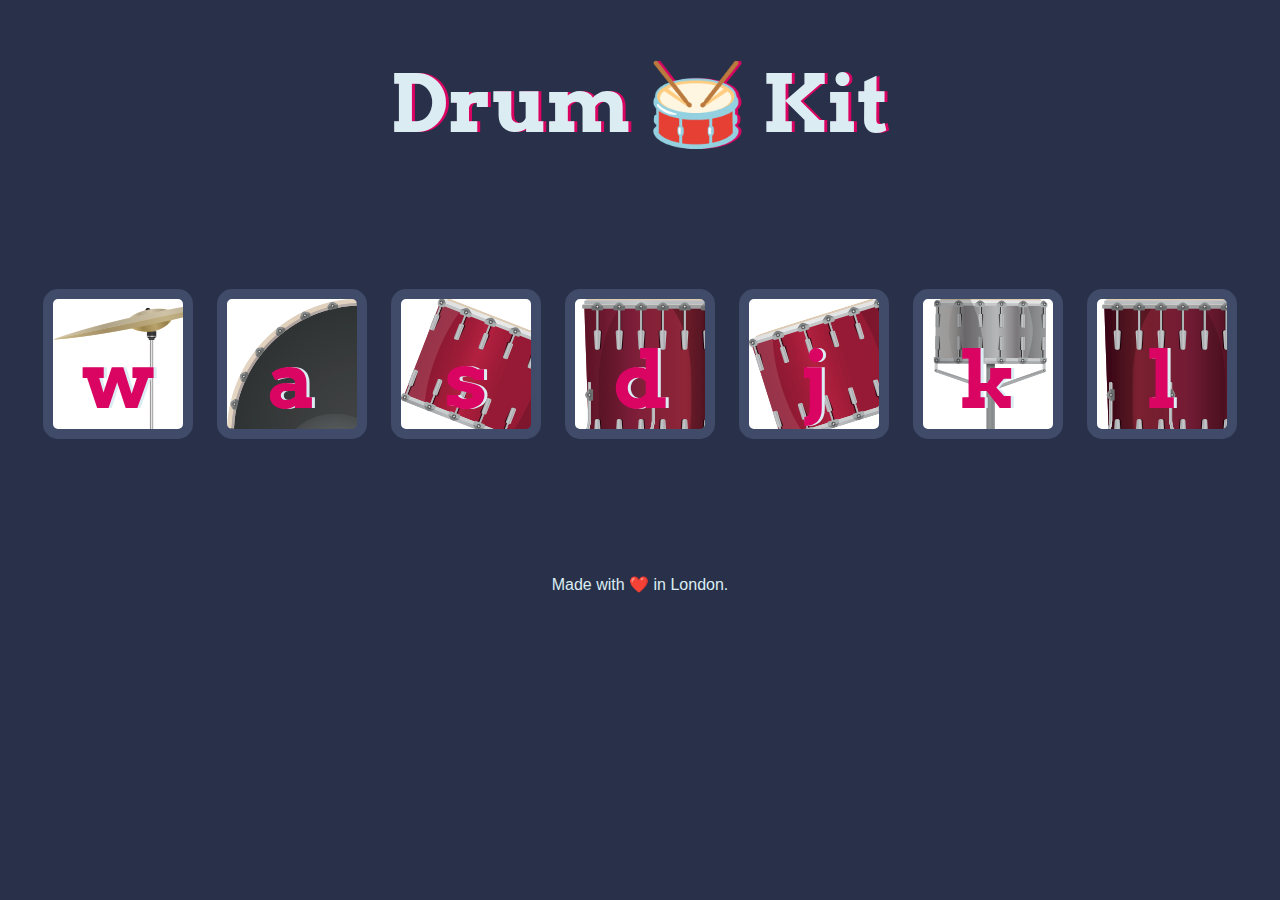
<file: index.html>
<!DOCTYPE html>
<html lang="en" dir="ltr">

<head>
  <meta charset="utf-8">
  <title>Drum Kit</title>
  <link rel="stylesheet" href="styles.css">
  <link href="https://fonts.googleapis.com/css?family=Arvo" rel="stylesheet">
</head>

<body>

  <h1 id="title">Drum 🥁 Kit</h1>
  <div class="set">
    <button class="w drum">w</button>
    <button class="a drum">a</button>
    <button class="s drum">s</button>
    <button class="d drum">d</button>
    <button class="j drum">j</button>
    <button class="k drum">k</button>
    <button class="l drum">l</button>
  </div>


  <footer>
    Made with ❤️ in London.
  </footer>

  <script src="index.js" ></script>
</body>

</html>
</file>
<file: styles.css>
body {
  text-align: center;
  background-color: #283149;
}

h1 {
  font-size: 5rem;
  color: #DBEDF3;
  font-family: "Arvo", cursive;
  text-shadow: 3px 0 #DA0463;

}

footer {
  color: #DBEDF3;
  font-family: sans-serif;
}

.w {
background-image: url("crash.png");
}

.a {
background-image: url("kick.png");
}

.s {
background-image: url("tom1.png");
}

.d {
background-image: url("tom3.png");
}

.j {
background-image: url("tom2.png");
}

.k {
background-image: url("snare.png");
}

.l {
background-image: url("tom4.png");
}

.set {
  margin: 10% auto;
}

.game-over {
  background-color: red;
  opacity: 0.8;
}

.pressed {
  box-shadow: 0 3px 4px 0 #DBEDF3;
  opacity: 0.5;
}

.red {
  color: red;
}

.drum {
  outline: none;
  border: 10px solid #404B69;
  font-size: 5rem;
  font-family: 'Arvo', cursive;
  line-height: 2;
  font-weight: 900;
  color: #DA0463;
  text-shadow: 3px 0 #DBEDF3;
  border-radius: 15px;
  display: inline-block;
  width: 150px;
  height: 150px;
  text-align: center;
  margin: 10px;
  background-color: white;
}
</file>
